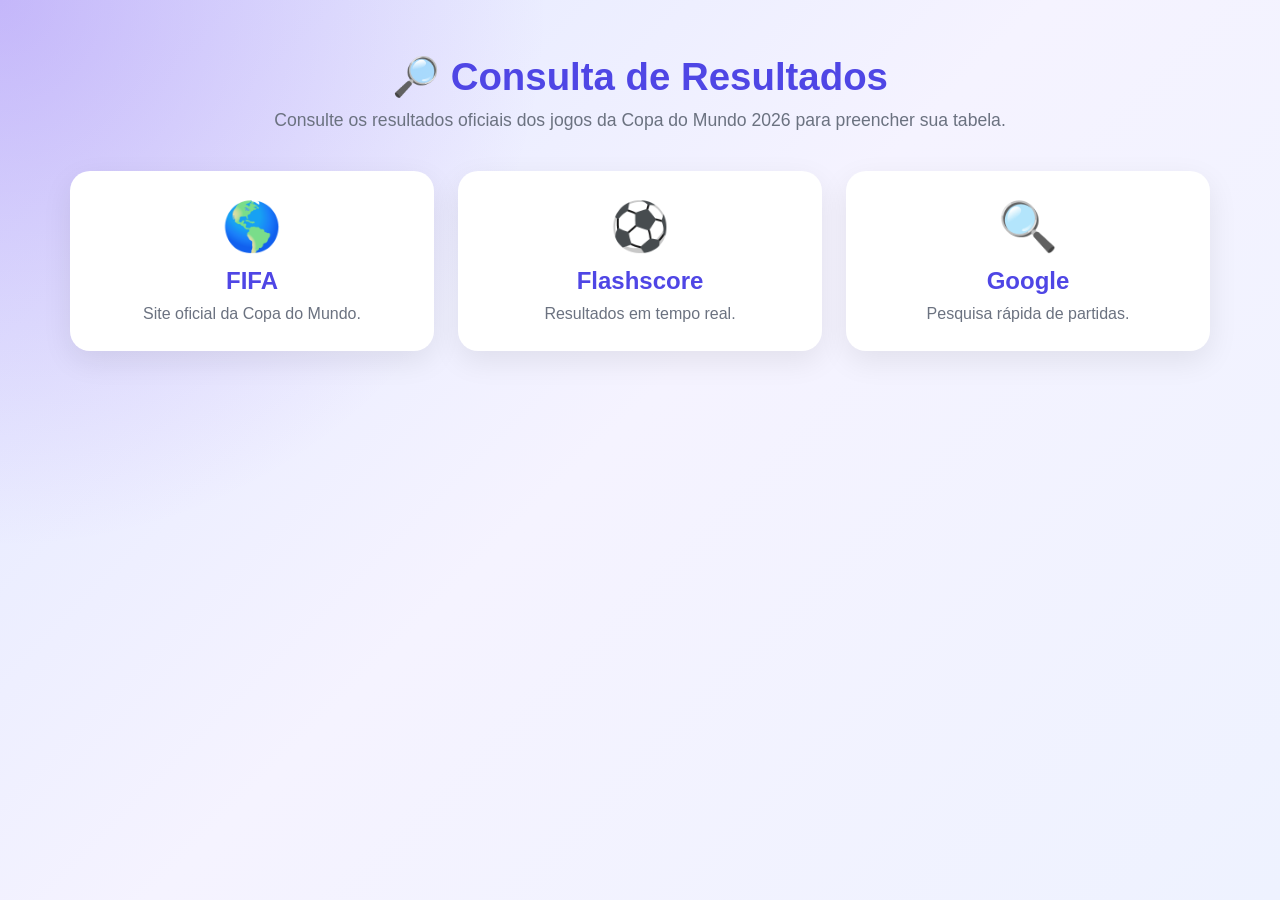
<file: resultados.html>
<!DOCTYPE html>
<html lang="pt-BR">
<head>
    <meta charset="UTF-8">
    <meta name="viewport" content="width=device-width, initial-scale=1.0">
    <title>Consultar Resultados</title>
    <link rel="stylesheet" href="style.css">
</head>
<body>

<div class="pagina-resultados">

    <header class="cabecalho-resultados">
        <h1>🔎 Consulta de Resultados</h1>
        <p>
            Consulte os resultados oficiais dos jogos da Copa do Mundo 2026
            para preencher sua tabela.
        </p>
    </header>

    <section class="cards-fontes">

        <a class="card-fonte"
           href="https://www.fifa.com/pt/tournaments/mens/worldcup/canadamexicousa2026/scores-fixtures?country=BR&wtw-filter=ALL"
           target="_blank">
            <div class="icone-fonte">🌎</div>
            <h2>FIFA</h2>
            <p>Site oficial da Copa do Mundo.</p>
        </a>

        <a class="card-fonte"
           href="https://www.flashscore.com.br/futebol/mundo/copa-do-mundo/"
           target="_blank">
            <div class="icone-fonte">⚽</div>
            <h2>Flashscore</h2>
            <p>Resultados em tempo real.</p>
        </a>

        <a class="card-fonte"
           href="https://www.google.com/search?q=copa+do+mundo+2026+resultados"
           target="_blank">
            <div class="icone-fonte">🔍</div>
            <h2>Google</h2>
            <p>Pesquisa rápida de partidas.</p>
        </a>

    </section>

</div>

</body>
</html>
</file>
<file: style.css>
:root {
  --cor-primaria: #4f46e5;
  --cor-secundaria: #7c3aed;
  --cor-fundo: #eef2ff;
  --cor-texto: #1f2937;
  --cor-texto-suave: #6b7280;
  --cor-borda: #e5e7eb;
  --cor-card: #ffffff;
  --cor-sucesso: #15803d;
  --cor-sucesso-bg: #dcfce7;
  --cor-erro: #dc2626;
  --cor-erro-bg: #fee2e2;
  --cor-alerta: #d97706;
  --cor-penalti: #be185d;
  --sombra-card: 0 16px 40px rgba(15, 23, 42, 0.12);
  --sombra-leve: 0 6px 18px rgba(15, 23, 42, 0.10);
  --raio: 16px;
  --espaco-1: 6px;
  --espaco-2: 10px;
  --espaco-3: 16px;
  --espaco-4: 24px;
  --espaco-5: 32px;
}

* {
  box-sizing: border-box;
  margin: 0;
  padding: 0;
}

html {
  scroll-behavior: smooth;
}

body {
  min-height: 100vh;
  padding: var(--espaco-4);
  font-family: "Segoe UI", Roboto, "Helvetica Neue", Arial, sans-serif;
  color: var(--cor-texto);
  background:
    radial-gradient(circle at top left, rgba(124, 58, 237, .28), transparent 35%),
    linear-gradient(135deg, #e0e7ff 0%, #f5f3ff 48%, #eef2ff 100%);
}

button,
input {
  font: inherit;
}

button {
  cursor: pointer;
}

button:disabled {
  cursor: not-allowed;
  opacity: .55;
}

button:focus-visible,
input:focus-visible {
  outline: 3px solid rgba(79, 70, 229, .35);
  outline-offset: 2px;
}

.header,
.fase-controle,
.grupos,
.painel-lateral,
.fase-mata-mata,
.footer {
  width: min(100%, 1440px);
  margin-inline: auto;
}

.header {
  padding: clamp(22px, 4vw, 36px);
  margin-bottom: var(--espaco-3);
  border: 1px solid rgba(255, 255, 255, .65);
  border-radius: var(--raio);
  background: rgba(255, 255, 255, .9);
  box-shadow: var(--sombra-card);
  backdrop-filter: blur(12px);
  animation: slideDown .35s ease-out;
  position: relative;
  z-index: 1000;
}

.header-content {
  max-width: 1100px;
  margin: 0 auto;
}

.header h1 {
  font-size: clamp(1.8rem, 4vw, 2.8rem);
  color: var(--cor-primaria);
  line-height: 1.1;
  margin-bottom: var(--espaco-1);
}

.header p {
  color: var(--cor-texto-suave);
  font-size: clamp(.98rem, 2vw, 1.12rem);
}

.fase-controle {
  display: grid;
  grid-template-columns: minmax(130px, auto) 1fr minmax(130px, auto);
  align-items: center;
  gap: var(--espaco-3);
  padding: var(--espaco-3);
  margin-bottom: var(--espaco-4);
  border-radius: var(--raio);
  background: rgba(255, 255, 255, .78);
  box-shadow: var(--sombra-leve);
  position: relative;
  z-index: 1;
}

.fase-controle h2,
.rodada-header h2,
.grupos>h2 {
  margin: 0;
  padding: 0;
  border: 0;
  color: var(--cor-primaria);
  text-align: center;
  font-size: clamp(1.15rem, 2.5vw, 1.55rem);
}

.container {
  display: grid;
  grid-template-columns: minmax(0, 1.8fr) minmax(420px, 1.2fr);
  gap: var(--espaco-4);
  align-items: start;
  max-width: 1440px;
  margin-inline: auto;
  animation: fadeIn .35s ease-out;
}

.grupos,
.painel-lateral,
.fase-mata-mata {
  border: 1px solid rgba(255, 255, 255, .72);
  border-radius: var(--raio);
  background: rgba(255, 255, 255, .94);
  box-shadow: var(--sombra-card);
}

.grupos,
.painel-lateral {
  padding: var(--espaco-4);
}

.painel-lateral {
  position: sticky;
  top: var(--espaco-3);
  max-height: calc(100vh - 2 * var(--espaco-3));
  overflow: auto;
}

.jogos {
  background: transparent;
  box-shadow: none;
  padding: 0;
}

#gruposContainer {
  display: grid;
  gap: var(--espaco-4);
  margin-top: var(--espaco-3);
}

.grupo-wrapper {
  overflow-x: auto;
  padding-bottom: var(--espaco-1);
}

h3.grupo-titulo {
  color: var(--cor-primaria);
  font-size: 1.12rem;
  margin: 0 0 var(--espaco-2);
  padding-bottom: var(--espaco-2);
  border-bottom: 1px solid var(--cor-borda);
}

.tabela-grupo {
  width: 100%;
  min-width: 720px;
  border-collapse: separate;
  border-spacing: 0;
  font-size: .92rem;
  overflow: hidden;
}

.tabela-grupo th,
.tabela-grupo td {
  padding: 10px 8px;
  text-align: center;
  border-bottom: 1px solid var(--cor-borda);
}

.tabela-grupo th {
  position: sticky;
  top: 0;
  z-index: 1;
  color: #fff;
  background: linear-gradient(135deg, var(--cor-primaria), var(--cor-secundaria));
  font-size: .76rem;
  letter-spacing: .03em;
  text-transform: uppercase;
}

.tabela-grupo tbody tr {
  background: #fff;
  transition: background .18s ease, transform .18s ease;
}

.tabela-grupo tbody tr:nth-child(even) {
  background: #f8fafc;
}

.tabela-grupo tbody tr:hover {
  background: #eef2ff;
}

.tabela-grupo tbody tr.classificado {
  background: var(--cor-sucesso-bg) !important;
  box-shadow: inset 4px 0 0 var(--cor-sucesso);
}

.tabela-grupo tbody tr.eliminado {
  background: var(--cor-erro-bg) !important;
  box-shadow: inset 4px 0 0 var(--cor-erro);
}

.selecao-padrao {
  display: flex;
  align-items: center;
  justify-content: center;
  gap: 8px;
  min-width: 0;
}

.selecao-padrao img {
  width: 32px;
  height: 24px;
  flex: 0 0 auto;
  border: 1px solid var(--cor-borda);
  border-radius: 4px;
  object-fit: cover;
  background: #fff;
}

.selecao-padrao span {
  min-width: 0;
  overflow: hidden;
  text-overflow: ellipsis;
  white-space: nowrap;
  font-weight: 600;
}

.pontos,
.saldo {
  font-weight: 800;
}

.pontos {
  color: var(--cor-primaria);
}

.saldo {
  color: var(--cor-sucesso);
}

.eliminado .saldo {
  color: var(--cor-erro);
}

.rodada-header {
  display: flex;
  align-items: center;
  justify-content: space-between;
  gap: 12px;
  margin-bottom: 25px;
  flex-wrap: wrap;
}

.rodada-header h2 {
  flex: 1;
  min-width: 180px;
  text-align: center;
  margin: 0;
  padding-bottom: 0;
  border-bottom: none;
}

.btn-navegar {
  flex-shrink: 0;
}

.rodada-header .btn-navegar:first-child {
  justify-self: start;
}

.rodada-header .btn-navegar:last-child {
  justify-self: end;
}

.btn-navegar,
.btn-fase,
.btn-confirmar,
.btn-editar,
.btn-confirmar-mini,
.btn-cancelar-mini {
  border: 0;
  border-radius: 999px;
  font-weight: 700;
  transition: transform .18s ease, box-shadow .18s ease, filter .18s ease;
}

.btn-navegar,
.btn-fase {
  padding: 10px 16px;
  color: #fff;
  background: linear-gradient(135deg, var(--cor-primaria), var(--cor-secundaria));
  box-shadow: 0 8px 18px rgba(79, 70, 229, .22);
  white-space: nowrap;
}

.btn-navegar:hover:not(:disabled),
.btn-fase:hover:not(:disabled),
.btn-confirmar:hover:not(:disabled),
.btn-editar:hover:not(:disabled),
.btn-confirmar-mini:hover:not(:disabled),
.btn-cancelar-mini:hover:not(:disabled) {
  transform: translateY(-1px);
  filter: brightness(1.04);
}

.lista-jogos {
  display: grid;
  gap: var(--espaco-2);
}

.jogo-card {
  border: 1px solid var(--cor-borda);
  border-radius: 14px;
  padding: var(--espaco-2);
  background: #fff;
  box-shadow: 0 4px 14px rgba(15, 23, 42, .07);
  transition: border-color .18s ease, box-shadow .18s ease;
}

.jogo-card:hover {
  border-color: rgba(79, 70, 229, .45);
  box-shadow: 0 8px 18px rgba(79, 70, 229, .12);
}

.jogo-card.realizado {
  border-color: rgba(21, 128, 61, .45);
  background: #f0fdf4;
}

.jogo-card.realizado .jogo-preenchimento-compacto.match-card {
  border-color: rgba(21, 128, 61, .45);
  background: #f0fdf4;
}

.jogo-preenchimento-compacto.match-card {
  border: 1px solid var(--cor-borda);
  border-radius: 14px;
}

.jogo-resultado,
.jogo-preenchimento-compacto {
  display: grid;
  grid-template-columns: auto auto minmax(0, 1fr) auto;
  align-items: center;
  gap: var(--espaco-2);
  width: 100%;
}

.grupo-badge {
  display: inline-flex;
  align-items: center;
  justify-content: center;
  min-width: 66px;
  padding: 5px 9px;
  border-radius: 999px;
  color: #fff;
  background: linear-gradient(135deg, var(--cor-primaria), var(--cor-secundaria));
  font-size: .72rem;
  font-weight: 800;
  user-select: none;
  cursor: pointer;
}

.jogo-data-hora {
  min-width: 84px;
  color: var(--cor-texto-suave);
  font-size: .75rem;
  text-align: center;
  white-space: nowrap;
}

.jogo-data-hora strong {
  display: block;
  color: var(--cor-texto);
  font-size: .82rem;
}

.placar-compacto {
  display: grid;
  grid-template-columns: minmax(0, 1fr) auto minmax(0, 1fr);
  align-items: center;
  gap: var(--espaco-2);
  min-width: 0;
  padding: 7px 8px;
  border-radius: 12px;
  background: #f8fafc;
}

.gols-mini {
  min-width: 46px;
  padding: 4px 8px;
  border-radius: 8px;
  color: var(--cor-primaria);
  background: #fff;
  text-align: center;
  font-weight: 900;
}

.inputs-gols-mini {
  display: inline-flex;
  align-items: center;
  justify-content: center;
  gap: 5px;
}

.inputs-gols-mini span {
  font-weight: 900;
  color: var(--cor-primaria);
}

.input-gol-mini {
  width: 42px;
  height: 36px;
  padding: 4px;
  border: 1px solid #c7d2fe;
  border-radius: 8px;
  background: #fff;
  color: var(--cor-texto);
  text-align: center;
  font-weight: 900;
}

.input-gol-mini::-webkit-outer-spin-button,
.input-gol-mini::-webkit-inner-spin-button {
  -webkit-appearance: none;
  margin: 0;
}

.btn-editar-mini {
  border: 0;
  background: transparent;
  font-size: 1.2rem;
  padding: 4px 6px;
}

.btn-confirmar-mini,
.btn-confirmar {
  color: #fff;
  background: linear-gradient(135deg, var(--cor-sucesso), #22c55e);
}

.btn-cancelar-mini {
  color: #fff;
  background: var(--cor-erro);
}

.btn-editar {
  color: #fff;
  background: linear-gradient(135deg, var(--cor-primaria), var(--cor-secundaria));
}

.btn-confirmar-mini,
.btn-cancelar-mini {
  min-width: 34px;
  min-height: 32px;
}

.btn-confirmar,
.btn-editar {
  padding: 8px 12px;
}

.btn-edicao-mini,
.acoes-jogo {
  display: flex;
  align-items: center;
  justify-content: center;
  gap: 6px;
}

.fase-mata-mata {
  max-width: 1440px;
  margin: var(--espaco-4) auto 0;
  padding: var(--espaco-4);
}

.fase-mata-mata[hidden] {
  display: none !important;
}

.grid-mata-mata {
  background: rgb(245, 248, 242);
  display: flex;
  flex-direction: column;
  align-items: center;
  gap: 20px;
  width: 100%;
}

.grid-mata-mata .jogo-card {
  background: white;
  border-radius: 12px;
  padding: 16px;
  box-shadow: 0 4px 12px rgba(0, 0, 0, .1);
  width: 100%;
  max-width: 900px;
}

.grid-mata-mata .jogo-preenchimento-compacto {
  grid-template-columns: auto auto minmax(0, 1fr);
}

.grid-mata-mata .placar-compacto {
  grid-template-columns: minmax(0, 1fr) auto minmax(0, 1fr);
}

.hora-jogo {
  display: inline-block;
  font-size: 1rem;
  font-weight: 600;
  color: #438ceb;
  margin-top: 2px;
}

.grid-mata-mata .acoes-jogo {
  grid-column: 1 / -1;
  margin-top: var(--espaco-1) !important;
}

.grid-mata-mata span[style*="ff9800"] {
  color: var(--cor-alerta) !important;
}

.grid-mata-mata span[style*="e91e63"] {
  color: var(--cor-penalti) !important;
}

.notificacao {
  position: fixed;
  top: var(--espaco-3);
  right: -420px;
  z-index: 1000;
  max-width: min(380px, calc(100vw - 32px));
  padding: 14px 18px;
  border-radius: 12px;
  color: #fff;
  font-weight: 800;
  box-shadow: var(--sombra-card);
  transition: right .25s ease;
}

.notificacao.mostrar {
  right: var(--espaco-3);
}

.notificacao-sucesso {
  background: var(--cor-sucesso);
}

.notificacao-erro {
  background: var(--cor-erro);
}

.notificacao-info {
  background: var(--cor-primaria);
}

.footer {
  margin-top: var(--espaco-4);
  padding: var(--espaco-3);
  border-radius: var(--raio);
  color: #fff;
  text-align: center;
  background: rgba(15, 23, 42, .78);
}

@keyframes fadeIn {
  from {
    opacity: 0;
  }

  to {
    opacity: 1;
  }
}

@keyframes slideDown {
  from {
    opacity: 0;
    transform: translateY(-12px);
  }

  to {
    opacity: 1;
    transform: translateY(0);
  }
}

.grupo-wrapper::-webkit-scrollbar,
.painel-lateral::-webkit-scrollbar {
  height: 8px;
  width: 8px;
}

.grupo-wrapper::-webkit-scrollbar-thumb,
.painel-lateral::-webkit-scrollbar-thumb {
  background: #c7d2fe;
  border-radius: 999px;
}

.grupo-wrapper::-webkit-scrollbar-track,
.painel-lateral::-webkit-scrollbar-track {
  background: #eef2ff;
  border-radius: 999px;
}

@media (max-width: 1100px) {
  .container {
    grid-template-columns: 1fr;
  }

  .painel-lateral {
    position: static;
    max-height: none;
    overflow: visible;
  }
}

@media (max-width: 760px) {
  body {
    padding: 12px;
  }

  .fase-controle,
  .rodada-header {
    grid-template-columns: 1fr;
  }

  .fase-controle h2 {
    order: -1;
  }

  .btn-fase,
  .btn-navegar {
    width: 100%;
  }

  .grupos,
  .painel-lateral,
  .fase-mata-mata {
    padding: var(--espaco-3);
  }

  .jogo-resultado,
  .jogo-preenchimento-compacto {
    grid-template-columns: 1fr;
    text-align: center;
  }

  .grupo-badge,
  .jogo-data-hora {
    justify-self: center;
  }

  .placar-compacto {
    width: 100%;
  }

  .grid-mata-mata {
    grid-template-columns: 1fr;
  }
}

@media (max-width: 768px) {
  .rodada-header {
    flex-direction: column;
    gap: 10px;
  }

  .rodada-header h2 {
    order: -1;
    width: 100%;
  }

  .btn-navegar {
    width: 100%;
  }
}

.acoes-app {
  margin-top: 16px;
}

.legenda-classificacao {
  display: flex;
  flex-wrap: wrap;
  gap: 14px;
  margin: -8px 0 18px;
  font-size: 0.9rem;
  color: #555;
}

.legenda-classificacao span {
  display: inline-flex;
  align-items: center;
  gap: 6px;
}

.legenda-cor {
  width: 14px;
  height: 14px;
  border-radius: 4px;
  display: inline-block;
}

.legenda-cor.classificado {
  background: #d4edda;
  border-left: 4px solid #28a745;
}

.legenda-cor.eliminado {
  background: #f8d7da;
  border-left: 4px solid #dc3545;
}

.resumo-final h2 {
  border-bottom: none;
  margin-bottom: 12px;
}

.resumo-final .campeao {
  font-size: 1.6rem;
  font-weight: 800;
  color: #4f46e5;
}

.resumo-final .podio {
  margin-top: 16px;
  display: grid;
  gap: 8px;
}

.resumo-final {
  max-width: 920px;
  margin: 40px auto;
  padding: 36px 28px;
  border-radius: 24px;
  text-align: center;
  background:
    radial-gradient(circle at top, rgba(255, 215, 0, 0.22), transparent 42%),
    linear-gradient(135deg, #ffffff 0%, #f8fafc 100%);
  box-shadow: 0 18px 60px rgba(15, 23, 42, 0.24);
  border: 1px solid rgba(255, 255, 255, 0.8);
}

.trofeu-final {
  font-size: 5.5rem;
  line-height: 1;
  margin-bottom: 8px;
  filter: drop-shadow(0 8px 18px rgba(234, 179, 8, 0.35));
}

.rotulo-campeao {
  font-size: 42px;
  font-weight: bold;
  color: #f1c40f;
  text-align: center;
  text-transform: uppercase;
  letter-spacing: 3px;
}

.campeao-destaque {
  margin: 18px auto 30px;
  display: inline-flex;
  align-items: center;
  justify-content: center;
  gap: 18px;
  padding: 18px 28px;
  border-radius: 999px;
  background: linear-gradient(135deg, #4f46e5, #7c3aed);
  box-shadow: 0 14px 35px rgba(79, 70, 229, 0.35);
  font-size: 54px;
  font-weight: bold;
  text-align: center;
  color: #ffffff;
  margin-top: 15px;
}

.campeao-destaque img {
  width: 72px;
  height: 52px;
  object-fit: cover;
  border-radius: 8px;
  border: 3px solid rgba(255, 255, 255, 0.8);
}

.campeao-destaque strong {
  font-size: clamp(2rem, 5vw, 3.4rem);
  line-height: 1;
}

.champion-flag {
  width: 90px;
  height: auto;
}

.podio-final {
  display: grid;
  grid-template-columns: repeat(3, minmax(180px, 1fr));
  gap: 16px;
  margin-top: 8px;
}

.podio-card {
  display: flex;
  align-items: center;
  gap: 12px;
  text-align: left;
  padding: 16px;
  border-radius: 16px;
  background: #ffffff;
  border: 1px solid #e5e7eb;
  box-shadow: 0 8px 24px rgba(15, 23, 42, 0.08);
}

.podio-card .medalha {
  min-width: 38px;
  font-size: 1.55rem;
  font-weight: 900;
  color: #4f46e5;
  text-align: center;
}

.podio-card img {
  width: 44px;
  height: 32px;
  object-fit: cover;
  border-radius: 5px;
  border: 1px solid #d1d5db;
}

.podio-card small {
  display: block;
  margin-bottom: 3px;
  font-size: 0.72rem;
  font-weight: 800;
  text-transform: uppercase;
  letter-spacing: 0.08em;
  color: #64748b;
}

.podio-card strong {
  display: block;
  color: #111827;
  font-size: 1rem;
}

.podio-card.vice {
  border-top: 5px solid #94a3b8;
}

.podio-card.terceiro {
  border-top: 5px solid #b45309;
}

.podio-card.quarto {
  border-top: 5px solid #4f46e5;
}

@media (max-width: 768px) {
  .trofeu-final {
    font-size: 80px;
    text-align: center;
    margin-bottom: 10px;
  }

  .campeao-destaque {
    flex-direction: column;
    border-radius: 24px;
  }

  .podio-final {
    grid-template-columns: 1fr;
  }

  .podio-card {
    justify-content: flex-start;
  }
}

/* MOBILE - CLASSIFICAÇÃO */
@media (max-width: 600px) {
  .classification-header {
    display: flex;
    flex-direction: column;
    align-items: flex-start;
    gap: 8px;
    margin-bottom: 12px;
  }

  .legend {
    display: flex;
    flex-wrap: wrap;
    gap: 8px;
    font-size: 12px;
  }

  .classification-table {
    width: 100%;
    font-size: 12px;
  }

  .classification-table th,
  .classification-table td {
    padding: 6px 4px;
  }

  .classification-table .col-v,
  .classification-table .col-e,
  .classification-table .col-d,
  .classification-table .col-gc {
    display: none;
  }
}

/* PADRÃO ÚNICO PARA TODOS OS JOGOS */
.match-card {
  background: #ffffff;
  background: transparent;
  border-radius: 12px;
  padding: 12px;
  margin-bottom: 12px;
  box-shadow: 0 2px 8px rgba(0, 0, 0, 0.12);
}

.match-info {
  text-align: center;
  margin-bottom: 10px;
  font-size: 13px;
  color: #555;
}

.match-teams {
  display: flex;
  align-items: center;
  justify-content: center;
  gap: 10px;
}

.team {
  display: flex;
  align-items: center;
  gap: 6px;
  min-width: 120px;
}

.team.home {
  justify-content: flex-end;
}

.team.away {
  justify-content: flex-start;
}

.score-input {
  width: 42px;
  height: 34px;
  text-align: center;
}

.versus {
  font-weight: bold;
}

.match-actions {
  display: flex;
  justify-content: center;
  gap: 8px;
  margin-top: 10px;
}

.btn-match {
  border: none;
  border-radius: 8px;
  padding: 8px 14px;
  font-weight: bold;
  cursor: pointer;
}

.btn-confirm {
  background: #2ecc71;
  color: white;
}

.btn-edit {
  background: #f1c40f;
  color: #222;
}

.btn-cancel {
  background: #e74c3c;
  color: white;
}

@media (max-width: 600px) {
  .match-teams {
    flex-direction: column;
    gap: 8px;
  }

  .team,
  .team.home,
  .team.away {
    width: 100%;
    min-width: auto;
    justify-content: space-between;
  }

  .score-input {
    width: 50px;
    height: 36px;
  }

  .match-actions {
    flex-direction: column;
  }

  .match-actions button {
    width: 100%;
  }
}

@media (max-width: 600px) {
  .mata-mata-mobile {
    flex-direction: column;
    align-items: stretch;
    gap: 8px;
  }

  .mata-mata-mobile .team {
    width: 100%;
    min-width: auto;
    display: flex;
    justify-content: space-between;
    align-items: center;
  }

  .mata-mata-mobile .team.home,
  .mata-mata-mobile .team.away {
    justify-content: space-between;
  }

  .mata-mata-mobile .versus {
    text-align: center;
    font-weight: bold;
  }

  .mata-mata-mobile .score-input {
    width: 50px;
    height: 36px;
    text-align: center;
  }

  .match-actions {
    display: flex;
    flex-direction: column;
    gap: 8px;
    margin-top: 10px;
  }

  .match-actions button {
    width: 100%;
  }
}

/* =========================================================
  AJUSTES RESPONSIVOS FINAIS - MOBILE REAL
  ========================================================= */

.classification-header {
  display: flex;
  align-items: center;
  justify-content: space-between;
  gap: var(--espaco-3);
  flex-wrap: wrap;
  margin-bottom: var(--espaco-3);
}

.classification-header h2 {
  margin: 0;
  color: var(--cor-primaria);
  font-size: clamp(1.15rem, 2.5vw, 1.55rem);
}

.classification-header .legenda-classificacao {
  margin: 0;
  flex: 0 1 auto;
}

.tabela-grupo .col-s {
  text-align: left;
}

@media (max-width: 760px) {
  .classification-header {
    flex-direction: column;
    align-items: stretch;
    gap: 10px;
  }

  .classification-header h2 {
    text-align: center;
    line-height: 1.2;
  }

  .classification-header .legenda-classificacao {
    justify-content: center;
    gap: 10px;
    font-size: .82rem;
  }

  .grupo-wrapper {
    overflow-x: visible;
  }

  .tabela-grupo {
    min-width: 0;
    width: 100%;
    table-layout: fixed;
    font-size: .76rem;
  }

  .tabela-grupo th,
  .tabela-grupo td {
    padding: 7px 4px;
  }

  .tabela-grupo .col-v,
  .tabela-grupo .col-e,
  .tabela-grupo .col-d,
  .tabela-grupo .col-gs {
    display: none;
  }

  .tabela-grupo .col-c,
  .tabela-grupo td:first-child {
    width: 38px;
  }

  .tabela-grupo .col-p,
  .tabela-grupo td:nth-child(3),
  .tabela-grupo .col-j,
  .tabela-grupo td:nth-child(4),
  .tabela-grupo .col-gm,
  .tabela-grupo td:nth-child(8),
  .tabela-grupo .col-sg,
  .tabela-grupo td:nth-child(10) {
    width: 42px;
  }

  .tabela-grupo .selecao-padrao {
    justify-content: flex-start;
    gap: 6px;
  }

  .tabela-grupo .selecao-padrao img {
    width: 26px;
    height: 20px;
  }

  .tabela-grupo .selecao-padrao span {
    max-width: 100%;
  }
}

/* Mata-mata: usa layout vertical e legível no celular */
.grid-mata-mata .jogo-preenchimento-compacto.match-card {
  display: block;
  width: 100%;
  margin-bottom: 0;
}

.grid-mata-mata .match-info {
  display: flex;
  align-items: center;
  justify-content: center;
  gap: 12px;
  flex-wrap: wrap;
  margin-bottom: 12px;
}

.grid-mata-mata .match-teams {
  display: grid;
  grid-template-columns: minmax(0, 1fr) auto minmax(0, 1fr);
  align-items: center;
  gap: 12px;
  width: 100%;
}

.grid-mata-mata .match-teams .team {
  min-width: 0;
  width: 100%;
  display: flex;
  align-items: center;
  gap: 8px;
}

.grid-mata-mata .match-teams .team span {
  min-width: 0;
  overflow: hidden;
  text-overflow: ellipsis;
  white-space: nowrap;
}

.grid-mata-mata .match-teams .team.home {
  justify-content: flex-end;
}

.grid-mata-mata .match-teams .team.away {
  justify-content: flex-start;
}

.grid-mata-mata .match-actions {
  display: flex;
  justify-content: center;
  gap: 10px;
  margin-top: 12px !important;
}

.grid-mata-mata .btn-match {
  min-height: 40px;
  border-radius: 999px;
  padding: 9px 18px;
}

@media (max-width: 760px) {
  .grid-mata-mata {
    gap: 14px;
  }

  .grid-mata-mata .jogo-card {
    padding: 12px;
  }

  .grid-mata-mata .match-info {
    flex-direction: column;
    gap: 6px;
  }

  .grid-mata-mata .match-teams {
    display: flex;
    flex-direction: column;
    align-items: stretch;
    gap: 8px;
    padding: 10px;
  }

  .grid-mata-mata .match-teams .team,
  .grid-mata-mata .match-teams .team.home,
  .grid-mata-mata .match-teams .team.away {
    justify-content: space-between;
    width: 100%;
  }

  .grid-mata-mata .match-teams .team.away {
    flex-direction: row-reverse;
  }

  .grid-mata-mata .match-teams .team span {
    text-align: left;
  }

  .grid-mata-mata .versus {
    text-align: center;
    font-size: .85rem;
  }

  .grid-mata-mata .score-input,
  .grid-mata-mata .input-gol-mini {
    width: 52px;
    height: 38px;
    flex: 0 0 auto;
  }

  .grid-mata-mata .match-actions {
    flex-direction: column;
  }

  .grid-mata-mata .match-actions button {
    width: 100%;
  }
}

@media (max-width: 420px) {
  body {
    padding: 8px;
  }

  .grupos,
  .painel-lateral,
  .fase-mata-mata {
    padding: 12px;
  }

  .tabela-grupo {
    font-size: .7rem;
  }

  .tabela-grupo th,
  .tabela-grupo td {
    padding: 6px 3px;
  }

  .tabela-grupo .selecao-padrao img {
    width: 22px;
    height: 17px;
  }
}

.jogo-card.jogo-hoje {
  border-color: #f59e0b;
  box-shadow: 0 0 0 3px rgba(245, 158, 11, 0.22), 0 8px 22px rgba(245, 158, 11, 0.18);
  animation: destaqueJogoHoje 1.2s ease;
}

.jogo-card.jogo-hoje::before {
  content: "Hoje";
  display: inline-flex;
  margin-bottom: 8px;
  padding: 4px 10px;
  border-radius: 999px;
  background: #f59e0b;
  color: #fff;
  font-size: 0.72rem;
  font-weight: 800;
  text-transform: uppercase;
  letter-spacing: 0.04em;
}

@keyframes destaqueJogoHoje {
  from {
    transform: scale(0.98);
  }

  to {
    transform: scale(1);
  }
}

.menu-app {
  position: relative;
  margin-top: 16px;
  display: inline-block;
}

.btn-menu-app {
  width: 40px;
  height: 40px;
  border: none;
  border-radius: 10px;
  background-color: #c2b5f2;
  color: #585758;
  font-size: 1.35rem;
  font-weight: 900;
  box-shadow: 0 8px 18px rgba(246, 246, 248, 0.22);
}

.opcoes-menu-app {
  position: absolute;
  top: calc(100% + 8px);
  left: 0;
  z-index: 1001;
  min-width: 190px;
  padding: 8px;
  border-radius: 14px;
  background: #fff;
  box-shadow: var(--sombra-card);
  border: 1px solid var(--cor-borda);
  display: none;
}

.opcoes-menu-app.ativo {
  display: grid;
  gap: 6px;
}

.opcoes-menu-app button {
  width: 100%;
  border: none;
  border-radius: 10px;
  padding: 10px 12px;
  background: #f8fafc;
  color: var(--cor-texto);
  text-align: left;
  font-weight: 700;
}

.opcoes-menu-app button:hover {
  background: #eef2ff;
}

.opcoes-menu-app .opcao-perigo {
  color: var(--cor-erro);
}

.opcoes-menu-app .opcao-perigo:hover {
  background: var(--cor-erro-bg);
}

body.dark-mode {
  --cor-fundo: #020617;
  --cor-texto: #e5e7eb;
  --cor-texto-suave: #94a3b8;
  --cor-borda: #334155;
  --cor-card: #0f172a;
  --cor-sucesso-bg: rgba(22, 101, 52, 0.35);
  --cor-erro-bg: rgba(127, 29, 29, 0.35);

  background:
    radial-gradient(circle at top left, rgba(79, 70, 229, .28), transparent 35%),
    linear-gradient(135deg, #020617 0%, #111827 48%, #0f172a 100%);
}

body.dark-mode .header,
body.dark-mode .fase-controle,
body.dark-mode .grupos,
body.dark-mode .painel-lateral,
body.dark-mode .fase-mata-mata {
  background: rgba(15, 23, 42, .94);
  border-color: rgba(148, 163, 184, .25);
}

body.dark-mode .tabela-grupo tbody tr,
body.dark-mode .jogo-card,
body.dark-mode .placar-compacto,
body.dark-mode .gols-mini,
body.dark-mode .input-gol-mini,
body.dark-mode .opcoes-menu-app {
  background: #0f172a;
  color: var(--cor-texto);
}

body.dark-mode .tabela-grupo tbody tr:nth-child(even) {
  background: #111827;
}

body.dark-mode .tabela-grupo tbody tr:hover {
  background: #1e293b;
}

body.dark-mode .jogo-card.realizado .jogo-preenchimento-compacto.match-card{
  background: rgba(22, 101, 52, 0.22);
  border-color: rgba(21, 128, 61, .45);
}

body.dark-mode .placar-compacto {
  background: #111827;
  background: #0b0d13;
}

body.dark-mode .input-gol-mini {
  border-color: #475569;
}

body.dark-mode .opcoes-menu-app button {
  background: #111827;
  color: var(--cor-texto);
}

body.dark-mode .opcoes-menu-app button:hover {
  background: #1e293b;
}

body.dark-mode .resumo-final {
  background:
    radial-gradient(circle at top, rgba(255, 215, 0, 0.20), transparent 42%),
    linear-gradient(135deg, #0f172a 0%, #111827 100%);
  color: var(--cor-texto);
}

body.dark-mode .grid-mata-mata {
  background: #020617;
  background: #10152b;
}

body.dark-mode .grid-mata-mata .jogo-card {
  background: #0f172a;
}


.pagina-resultados {
  max-width: 1200px;
  margin: 0 auto;
  padding: 30px;
}

.cabecalho-resultados {
  text-align: center;
  margin-bottom: 40px;
}

.cabecalho-resultados h1 {
  color: var(--cor-primaria);
  font-size: 2.4rem;
  margin-bottom: 10px;
}

.cabecalho-resultados p {
  color: var(--cor-texto-suave);
  font-size: 1.1rem;
}

.cards-fontes {
  display: grid;
  grid-template-columns: repeat(auto-fit, minmax(280px, 1fr));
  gap: 24px;
}

.card-fonte {
  text-decoration: none;
  color: inherit;

  background: white;
  border-radius: 20px;
  padding: 28px;

  text-align: center;

  box-shadow: 0 10px 30px rgba(0, 0, 0, .08);

  transition: all .25s ease;
}

.card-fonte:hover {
  transform: translateY(-5px);

  box-shadow: 0 18px 40px rgba(79, 70, 229, .20);
}

.icone-fonte {
  font-size: 3rem;
  margin-bottom: 12px;
}

.card-fonte h2 {
  color: var(--cor-primaria);
  margin-bottom: 10px;
}

.card-fonte p {
  color: var(--cor-texto-suave);
}

/* ================== NOTIFICAÇÃO DE UPDATE ================== */

@keyframes slideUp {
  from {
    transform: translateY(100%);
    opacity: 0;
  }

  to {
    transform: translateY(0);
    opacity: 1;
  }
}

@keyframes slideDown {
  from {
    transform: translateY(0);
    opacity: 1;
  }

  to {
    transform: translateY(100%);
    opacity: 0;
  }
}

#update-notification {
  position: fixed;
  bottom: 20px;
  left: 20px;
  right: 20px;
  background: linear-gradient(135deg, #0f7a3b 0%, #15a84f 100%);
  color: white;
  padding: 16px 20px;
  border-radius: 8px;
  box-shadow: 0 8px 16px rgba(0, 0, 0, 0.4);
  z-index: 99999;
  display: flex;
  align-items: center;
  justify-content: space-between;
  font-family: -apple-system, BlinkMacSystemFont, 'Segoe UI', Roboto, Oxygen, Ubuntu, Cantarell, sans-serif;
  gap: 12px;
  animation: slideUp 0.3s ease-out;
}

#update-notification strong {
  font-weight: 600;
}

#update-notification>span {
  flex: 1;
}

#update-notification>div {
  display: flex;
  gap: 8px;
}

#update-notification button {
  padding: 8px 16px;
  border-radius: 4px;
  cursor: pointer;
  font-size: 14px;
  transition: all 0.2s;
  border: none;
  font-weight: 600;
}

#btnAtualizarAgora {
  background: white;
  color: #0f7a3b;
}

#btnAtualizarAgora:hover {
  transform: translateY(-2px);
  box-shadow: 0 4px 12px rgba(0, 0, 0, 0.2);
}

#btnAdiarUpdate {
  background: rgba(255, 255, 255, 0.2);
  color: white;
  border: 1px solid white;
}

#btnAdiarUpdate:hover {
  background: rgba(255, 255, 255, 0.3);
  transform: translateY(-2px);
  box-shadow: 0 4px 12px rgba(0, 0, 0, 0.2);
}
</file>
